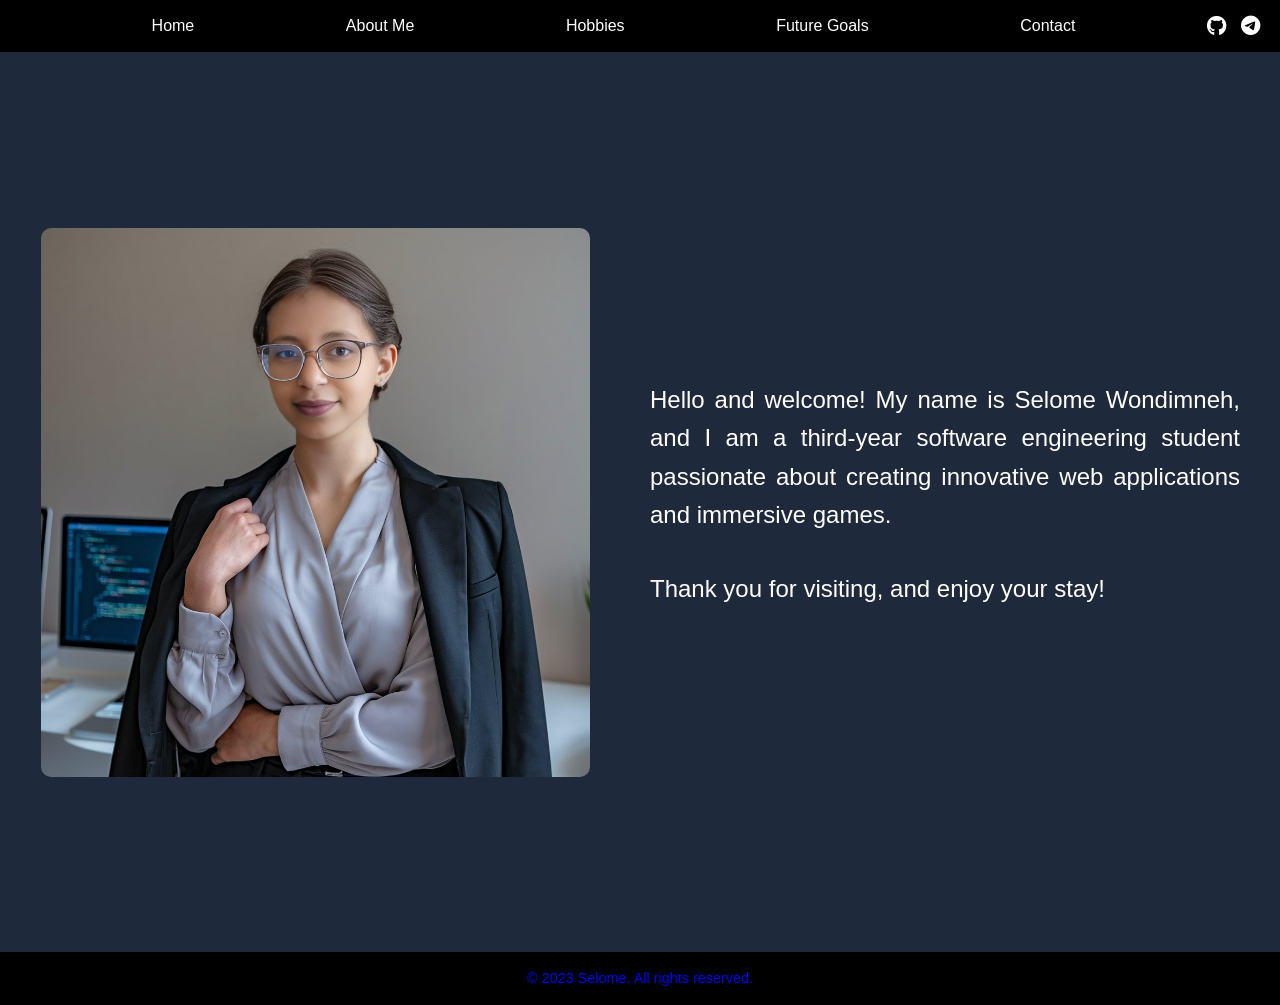
<file: index.html>
<!DOCTYPE html>
<html lang="en">
<head>
  <meta charset="UTF-8">
  <meta name="viewport" content="width=device-width, initial-scale=1.0">
  <link rel="stylesheet" href="./src/styles/home.css">
  <link href="https://cdnjs.cloudflare.com/ajax/libs/font-awesome/6.0.0-beta3/css/all.min.css" rel="stylesheet">
  <title>Home - Portfolio</title>
</head>
<body>
  <header>
    <nav>
      <ul>
        <li><a href="./index.html">Home</a></li>
        <li><a href="./src/about.html">About Me</a></li>
        <li><a href="./src/hobbies.html">Hobbies</a></li>
        <li><a href="./src/futuregoals.html">Future Goals</a></li>
        <li><a href="./src/contact.html">Contact</a></li>
      </ul>

      <div class="hamburger-icon">
        <span>
          <i class="fa fa-bars" id="hamburger"></i>
        </span>
      </div>
      <div class="hidden-menu">
        <a href="./index.html">Home</a>
        <a href="./src/about.html">About Me</a>
        <a href="./src/hobbies.html">Hobbies</a>
        <a href="./src/futuregoals.html">Future Goals</a>
        <a href="./src/contact.html">Contact</a>
      </div>
      
      
     
      <div class="header-icons">
        <span>
          <a href="https://github.com/salom1221" target="_blank" rel="noopener noreferrer">
            <i class="fab fa-github"></i>
          </a>
        </span>
        <span>
          <a href="https://t.me/Newusername12345678" target="_blank" rel="noopener noreferrer">
            <i class="fab fa-telegram"></i>
          </a>
        </span>
      </div>
    </nav>
  </header>
  
        <main>
           
                <div class=" image-container">
                 <img src="./src/image/profile1.jpg " alt="profile1" >
                </div>
                <div class=" text-container">
                 <p>Hello and welcome! My name is Selome Wondimneh, and I am a third-year software engineering student passionate about creating innovative web applications and immersive games.</p>
                 <P> Thank you for visiting, and enjoy your stay! </p>
                </div>
            
        </main>
            
            
      <footer>  
        <p>&copy; 2023 Selome. All rights reserved.</p>  
    </footer>
    <script src="./src/script.js"></script>
</body>
</html>
</file>
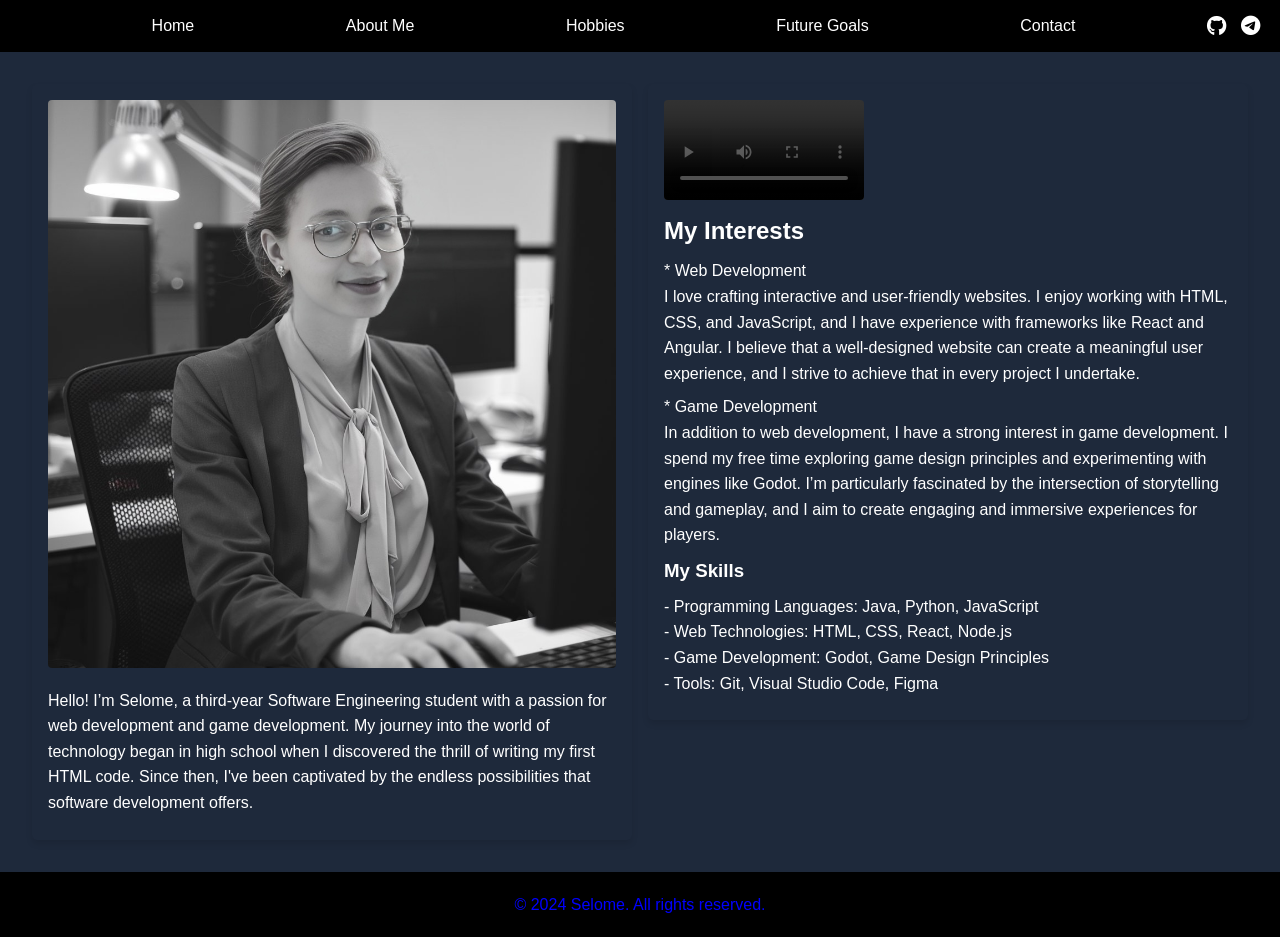
<file: src/about.html>
<!DOCTYPE html>
<html lang="en">
<head>
  <meta charset="UTF-8">
  <meta name="viewport" content="width=device-width, initial-scale=1.0">
  <link rel="stylesheet" href="../src/styles/about.css">
  <link href="https://cdnjs.cloudflare.com/ajax/libs/font-awesome/6.0.0-beta3/css/all.min.css" rel="stylesheet">
  <title>About Me - Portfolio</title>
</head>
<body>
    <header>
        <nav>
          <ul class="desktop-menu">
            <li><a href="../index.html">Home</a></li>
            <li><a href="./about.html">About Me</a></li>
            <li><a href="./hobbies.html">Hobbies</a></li>
            <li><a href="./futuregoals.html">Future Goals</a></li>
            <li><a href="./contact.html">Contact</a></li>
          </ul>


         <div class="hamburger-icon">
        <span>
          <i class="fa fa-bars" id="hamburger"></i>
        </span>
        </div>
        <div class="hidden-menu">
        <a href="../index.html">Home</a>
        <a href="./about.html">About Me</a>
        <a href="./hobbies.html">Hobbies</a>
        <a href="./futuregoals.html">Future Goals</a>
        <a href="./contact.html">Contact</a>
        </div>





          <div class="header-icons">
            <span>
              <a href="https://github.com/salom1221" target="_blank" rel="noopener noreferrer">
                <i class="fab fa-github"></i>
              </a>
            </span>
            <span>
              <a href="https://t.me/Newusername12345678" target="_blank" rel="noopener noreferrer">
                <i class="fab fa-telegram"></i>
              </a>
            </span>
          </div>
        </nav>
      </header>
  <main> 
    <div class="container">
    <div class="frame">
        <div class="image-container">
          <img src="./image/about1.jpg" alt="about 1" > 
          <p>Hello! I’m Selome, a third-year Software Engineering student with a passion for web development and game development. 
            My journey into the world of technology began in high school when I discovered the thrill of writing my first HTML code. 
            Since then, I've been captivated by the endless possibilities that software development offers.</p>
        </div> 
        
    </div> 
    <div class="frame">
      <video src="./image/about2.mp4" controls width="200" height="200">
        Your browser does not support the video tag.
      </video>
      <h2>My Interests</h2>
      <p>
          * Web Development<br>
          I love crafting interactive and user-friendly websites. I enjoy working with HTML, CSS, and JavaScript, and I have experience with frameworks like React and Angular. I believe that a well-designed website can create a meaningful user experience, and I strive to achieve that in every project I undertake.
      </p>
      <p> 
          * Game Development<br>
          In addition to web development, I have a strong interest in game development. I spend my free time exploring game design principles and experimenting with engines like Godot. I’m particularly fascinated by the intersection of storytelling and gameplay, and I aim to create engaging and immersive experiences for players.
      </p>
      <h3> My Skills</h3>
      <p>
          - Programming Languages: Java, Python, JavaScript<br>
          - Web Technologies: HTML, CSS, React, Node.js<br>
          - Game Development: Godot, Game Design Principles<br>
          - Tools: Git, Visual Studio Code, Figma
      </p>
    </div>
  </div> 
  </main>
  <footer>
    <p>© 2024 Selome. All rights reserved.</p>
  </footer>
  <script src="../src/script.js"></script>
</body>
</html>
</file>
<file: src/styles/home.css>
* {
  margin: 0;
  padding: 0;
  box-sizing: border-box;
}

body {
  font-family: Arial, sans-serif;
  line-height: 1.6;
  margin: 0;
  padding: 0;
  background-color: #1e293b;
  color: #ffffff;
}

header {
  background-color: #000;
  color: #fff;
  padding: 10px 20px;
}

nav {
  display: flex;
  align-items: center;
  justify-content: space-between;
}

/* Navigation links */
nav ul {
  list-style: none;
  display: flex;
  gap: 20px;
}

nav ul li a {
  text-decoration: none;
  color: white;
  font-size: 16px;
  transition: color 0.3s, text-decoration 0.3s; 
}

nav ul li a:hover {
  color:aqua;
  text-decoration: underline;
}

/* Header icons */
.header-icons {
  display: flex;
  gap: 15px;
  order: 1;
}

.header-icons span a {
  color: white;
  font-size: 20px;
}

/* Hamburger icon */
.hamburger-icon {
  cursor: pointer;
  order: 2;
 
}

.hamburger-icon .menu {
  font-size: 24px;
  color: white;
}

.hidden-menu {
  display: none; /* Ensure it's hidden initially */
  position: absolute;
  top: 60px; /* Adjust based on your header height */
  right: 10px;
  background-color: #000;
  color: white;
  border-radius: 4px;
  overflow: hidden;
  z-index: 10;
  padding: 10px;
}

.hidden-menu a {
  display: block;
  text-decoration: none;
  color: white;
  padding: 8px 10px;
}

.hidden-menu a:hover {
  background-color: aqua;
  color: black;
}

/* Show when 'active' class is added */
.hidden-menu.active {
  display: block;
}


main {
  display: flex;
  flex-wrap: wrap;
  align-items: center;
  justify-content: center;
  padding: 20px;
  height: 100vh;
}

/* Image container */
.image-container {
  flex: 1; 
  display: flex;
  justify-content: center;
  align-items: center;
}

.image-container img {
  max-width: 100%;
  height: auto;
  display: block;
  border-radius: 10px;
}

/* Text container */
.text-container {
  flex: 1; 
  padding: 42px;
}

.text-container p {
  font-size: 24px;
  color: #fff;
  text-align: justify;
  margin-bottom: 15px;
}
footer{
  background-color: #000;
  color: blue;
  padding: 20px 10px;
  text-align: center;
  font-size: 1rem;
}

footer p {
  margin: 0;
}


/* Responsiveness */
@media (max-width: 768px) { /* Mobile portrait and tablet portrait */
  nav {
    flex-direction: row;
    justify-content: space-between;
  }

  nav ul {
    display: none; 
  }

  .hamburger-icon {
    display: block; 
  }
.hidden-menu.active {
    display: block; 
  }


  .header-icons {
    order: 1;
    display: flex;
    justify-content: flex-start; 
    gap: 10px;
  }
}
main {
  flex-direction: column; 
  padding: 10px;
}

.image-container {
  display: none; 
}

main p {
  width: 100%;
  padding:10px; 
  text-align: left; 
  font-size: 16px; 
}
footer {
  font-size: 0.9rem; 
  padding: 15px 5px;
}




@media (min-width: 769px) { /* Tablet landscape, mobile landscape, and desktop */
  nav ul {
    display: flex; 
  }

  .hamburger-icon {
    display: none; 
  }

  .header-icons {
    order: 2;
    display: flex;
    justify-content: flex-end; 
    gap: 15px;
  }

  nav ul {
    flex: 1;
    justify-content: space-evenly; 
  }
  main {
    flex-direction: row; 
    justify-content: space-between;
  }

  .image-container {
    display: flex; 
  }

  .image-container img {
    max-width: 90%; 
  }

  .text-container {
    padding: 20px;
    font-size: 18px; 
  }

}





.hidden-menu.active {
  display: block; 
}
</file>
<file: src/styles/about.css>
* {
  margin: 0;
  padding: 0;
  box-sizing: border-box;
}

body {
  font-family: Arial, sans-serif;
  line-height: 1.6;
  margin: 0;
  padding: 0;
  background-color: #1e293b;
  color: #ffffff;
}

header {
  background-color: #000;
  color: #fff;
  padding: 10px 20px;
}

nav {
  display: flex;
  align-items: center;
  justify-content: space-between;
}

/* Navigation links */
nav ul {
  list-style: none;
  display: flex;
  gap: 20px;
}

nav ul li a {
  text-decoration: none;
  color: white;
  font-size: 16px;
  transition: color 0.3s, text-decoration 0.3s; 
}

nav ul li a:hover {
  color:aqua;
  text-decoration: underline;
}

/* Header icons */
.header-icons {
  display: flex;
  gap: 15px;
  order: 1;
}

.header-icons span a {
  color: white;
  font-size: 20px;
}

/* Hamburger icon */
.hamburger-icon {
  cursor: pointer;
  order: 2;
 
}

.hamburger-icon .menu {
  font-size: 24px;
  color: white;
}

.hidden-menu {
  display: none; 
  position: absolute;
  top: 60px; 
  right: 10px;
  background-color: #000;
  color: white;
  border-radius: 4px;
  overflow: hidden;
  z-index: 10;
  padding: 10px;
}

.hidden-menu a {
  display: block;
  text-decoration: none;
  color: white;
  padding: 8px 10px;
}

.hidden-menu a:hover {
  background-color: aqua;
  color: black;
}

.hidden-menu.active {
  display: block;
}
.container {
  display: flex;
  flex-wrap: wrap;
  gap: 16px; /* Space between frames */
  margin: 16px;
  padding: 16px;
}
.frame {
  flex: 1 1 45%; 
  display: flex;
  flex-direction: column;
  background-color: #1e293b;
  border-radius: 5px;
  overflow: hidden;
  padding: 16px;
  box-shadow: 0 4px 6px rgba(0, 0, 0, 0.1);
}
.frame img, .frame video {
  max-width: 100%;
  height: auto;
  border-radius: 4px;
  margin-bottom: 12px;
}
.frame h2, .frame h3 {
  margin-bottom: 8px;
  color: #fff;
}
.frame p {
  margin-bottom: 8px;
  line-height: 1.6;
  color: #fff;
}

footer{
  background-color: #000;
  color: blue;
  padding: 20px 10px;
  text-align: center;
  font-size: 1rem;
}

footer p {
  margin: 0;
}


/* Responsiveness */
@media (max-width: 768px) { /* Mobile portrait and tablet portrait */
  nav {
    flex-direction: row;
    justify-content: space-between;
  }

  nav ul {
    display: none; 
  }

  .hamburger-icon {
    display: block; 
  }
.hidden-menu.active {
    display: block; 
  }


  .header-icons {
    order: 1;
    display: flex;
    justify-content: flex-start; 
    gap: 10px;
  }
  .container {
    flex-direction: column !important; 
    gap: 24px;
    
}

.frame {
  width: 100%;
  display: flex; 
  justify-content: center;
  align-items: stretch;
  margin: 16px 0;
}
.frame:nth-child(1) {
  flex-direction: row; 
  align-items: center; 
  gap: 20px; 
}

.frame:nth-child(1) img {
  flex: 0 0 45%;
  max-height: 300%; 
  width: 100%; 
  object-fit: cover;
  border-radius: 5px;
}

.frame:nth-child(1) p {
  flex: 1;
  margin: 0; 
  padding: 0;
  line-height: 1.6; 
  color: #fff;
  text-align: justify;
  font-size: 0.95rem; 
}
.frame:nth-child(2) {
  display: flex;
  flex-direction: column;
}
.frame:nth-child(2) h2 {
  order: -2; 
}

.frame:nth-child(2) p:nth-of-type(1) {
  order: -1; 
}

.frame:nth-child(2) h3 {
  order: 0; 
}
.frame:nth-child(2) p:nth-of-type(2) {
  order: 1;
}

.frame:nth-child(2) video {
  order: 2; 
}

.image-container{
  display: flex;
    gap: 2em;
    flex: 1;
    width: 100%;
}
}
@media (min-width: 769px) { /* Tablet landscape, mobile landscape, and desktop */
  nav ul {
    display: flex; 
  }

  .hamburger-icon {
    display: none; 
  }

  .header-icons {
    order: 2;
    display: flex;
    justify-content: flex-end; 
    gap: 15px;
  }

  nav ul {
    flex: 1;
    justify-content: space-evenly; 
  }
  }

  .container {
    flex-direction: row; 
    align-items: flex-start;
}


.frame {
    flex: 1 1 45%; 
}



.hidden-menu.active {
  display: block; 
}
</file>
